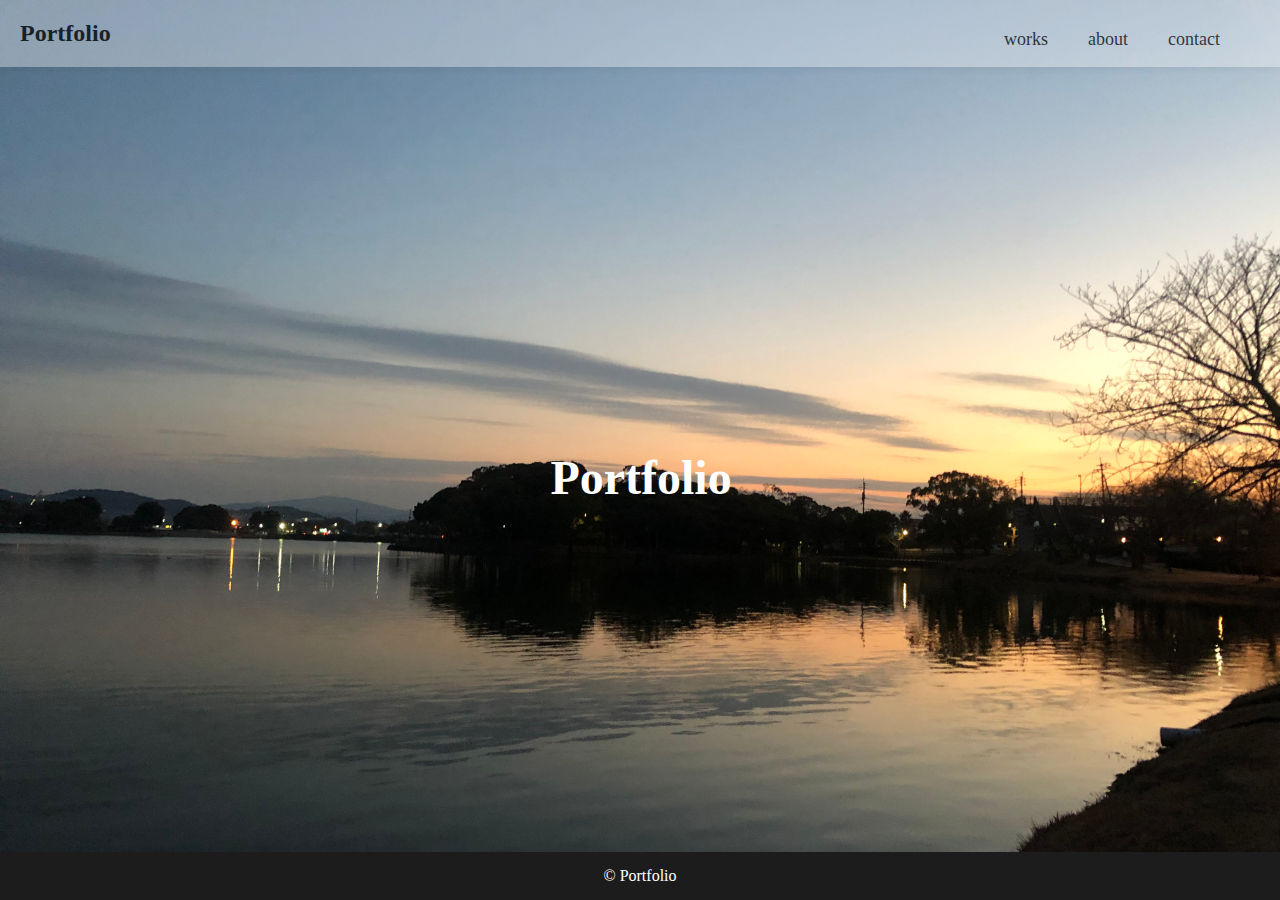
<file: index.html>
<!DOCTYPE html>
<html lang="ja">

<head>
  <meta charset="UTF-8">
  <link rel="stylesheet" href="style.css">
  <title>Portfolio</title>
</head>

<body>

  <div id="wrap">

    <header>
      <div class="title">
     <h2><a href="index.html">Portfolio</a> </h2>
      </div>
      <nav class="main-menu">
        <ul>
          <li><a href="works.html">works </a></li>
          <li><a href="about.html">about</a></li>
          <li><a href="contact.html">contact</a></li>
        </ul>
      </nav>
    </header>
   <div class="mozi">
    <h1>Portfolio</h1>
   </div>

    <footer>
      <p>&copy; Portfolio</p>
    </footer>
  </div>

</body>

</html>
</file>
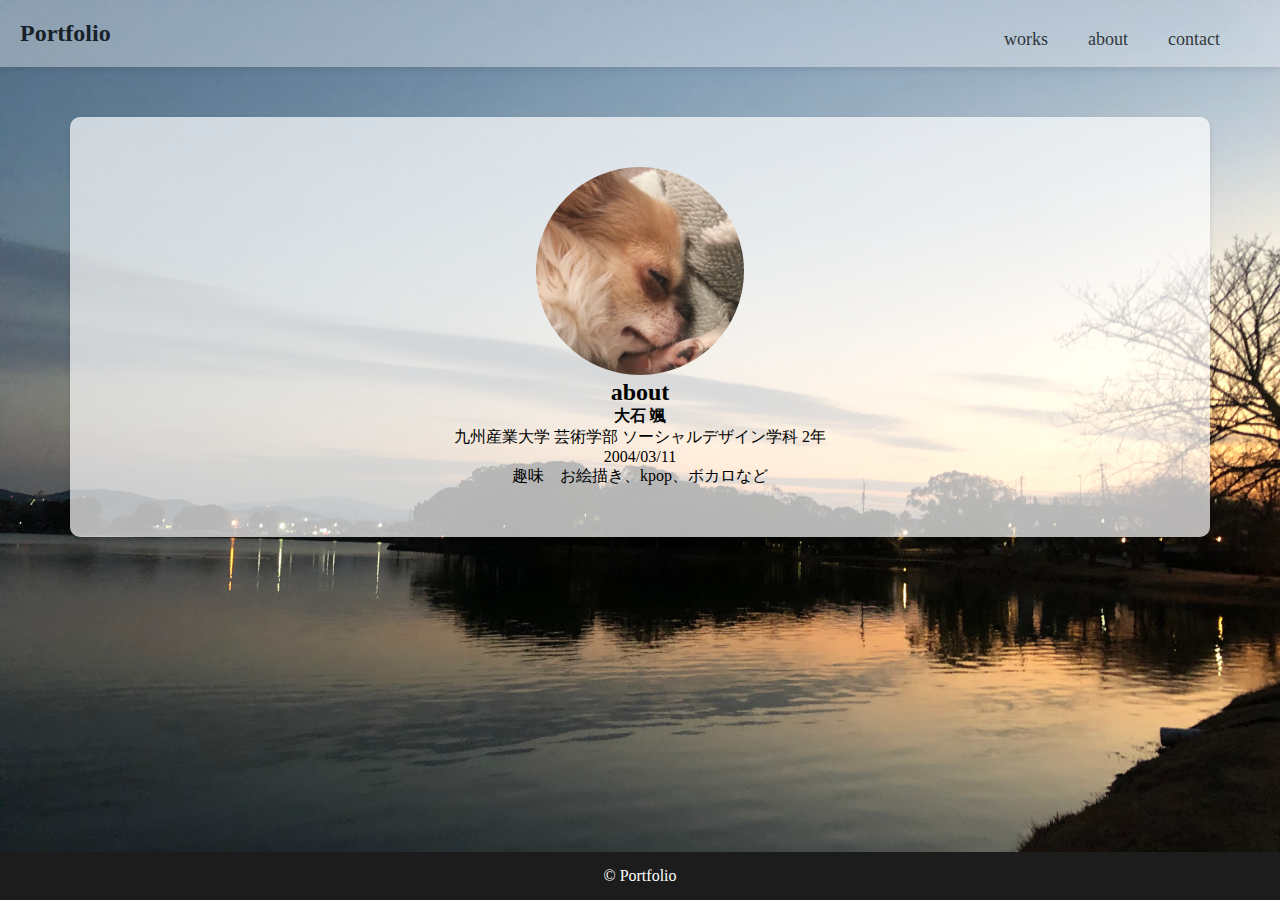
<file: about.html>
<!DOCTYPE html>
<html lang="ja">

<head>
  <meta charset="UTF-8">
  <link rel="stylesheet" href="about.css">
  <title>about</title>
</head>

<body>

  <div id="wrap">

    <header>
      <div class="title">
     <h2><a href="index.html">Portfolio</a> </h2>
      </div>
      <nav class="main-menu">
        <ul>
          <li><a href="works.html">works </a></li>
          <li><a href="about.html">about</a></li>
          <li><a href="contact.html">contact</a></li>
        </ul>
      </nav>
    </header>
   
    <main>
      <div class="aikon">
<img src="img/IMG_4799.JPG" alt="aikon">
      </div>
      <h2>about</h2>
      <h4>大石 颯</h4>
      <ul>
      <li>九州産業大学 芸術学部 ソーシャルデザイン学科 2年</li>
      <li>2004/03/11</li>
      <li>趣味　お絵描き、kpop、ボカロなど</li>
      </ul>
      
    </main>

    <footer>
      <p>&copy; Portfolio</p>
    </footer>
  </div>

</body>

</html>
</file>
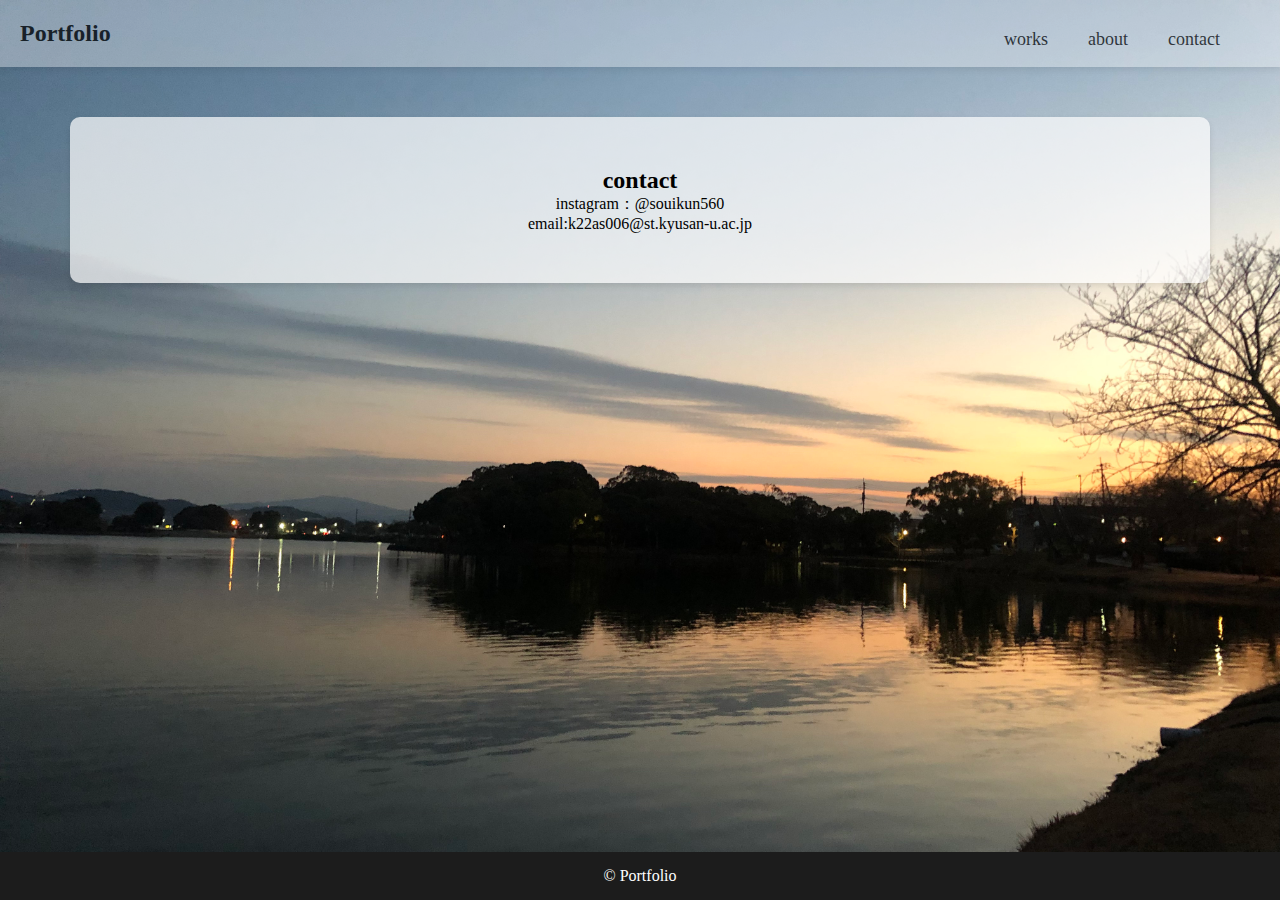
<file: contact.html>
<!DOCTYPE html>
<html lang="ja">

<head>
  <meta charset="UTF-8">
  <link rel="stylesheet" href="contact.css">
  <title>contact</title>
</head>

<body>

  <div id="wrap">

    <header>
      <div class="title">
     <h2><a href="index.html">Portfolio</a> </h2>
      </div>
      <nav class="main-menu">
        <ul>
          <li><a href="works.html">works </a></li>
          <li><a href="about.html">about</a></li>
          <li><a href="contact.html">contact</a></li>
        </ul>
      </nav>
    </header>
   
    <main>
      <h2>contact</h2>
      <p>instagram：@souikun560</p>
      <p>email:k22as006@st.kyusan-u.ac.jp</p>
    </main>

    <footer>
      <p>&copy; Portfolio</p>
    </footer>
  </div>

</body>

</html>
</file>
<file: style.css>
@charset "UTF-8";

* {
  margin: 0;
  padding: 0 ;
  list-style: none;
  text-decoration: none;
;
}

#wrap {
  width: 100%;
  max-width: auto;
  margin: 0 ;

}

body {
	background-image: url("img/IMG_2143.jpg");
	background-repeat: no-repeat;
	height: 100vh;
	width: 100; 
	background-size: cover;
  margin: 0;
  padding: 0;
  height: 100%;
}


header {
  background-color: rgba(255, 255, 255, 0.5);
  color: #000000;
  padding: 20px;
  top: 0;
  opacity:0.7; 
  width: 100;
  margin: 0;
  position: sticky;
	box-shadow: 0 3px 6px rgba(0, 0, 0, 0.05);
}

.title{
  color: #000000;
  display: block;
  
}

.title a:hover{
  color: #a1c7c7; 
}

a,a:visited{
  color: #000000;}

.main-menu {
  background: rgba(45, 42, 86, 0.) ;
  position: absolute;
  top: 19px;
  right: 40px;
}

.main-menu ul {
  display: flex;
  justify-content: center;
}

.main-menu ul li a {
  color: #000000;
  display: block;
  padding: 10px 20px;
  font-size: large;

}

 
.main-menu ul li a:hover { 
  color: #a1c7c7; 
} 

.mozi{
  color: #fff;
  font-size: 24px;
  position: absolute;
  text-align: center;
  left: 43%;
  top: 50%;
  vertical-align:  middle;
  margin: 0 auto;
}

footer {
  background: #1c1c1c;
  color: #FFF;
  text-align: center;
  width: 100%;
  position: absolute;
  left: 0;
  bottom: 0;
  padding-bottom: 15px;
  padding-top: 15px;
}
html {
  scroll-behavior: smooth;
}
</file>
<file: about.css>
@charset "UTF-8";

* {
  margin: 0;
  padding: 0 ;
  list-style: none;
  text-decoration: none;
;
}

#wrap {
  width: 100%;
  max-width: auto;
  margin: 0 ;
}

body {

  background-image: url("img/IMG_2143.jpg");
  background-repeat: no-repeat;
  height: 100vh;
  width: 100; 
  background-size: cover;
  margin: 0;
  padding: 0;
  height: 100%;
  
}

main{
background-color: rgba(255, 255, 255, 0.7);
border-radius: 10px;
border: #000000;
text-align: center;
padding: 50px;
margin-top: 50px;
margin-bottom: 50px;
margin-left: 70px;
margin-right: 70px;
box-shadow: 0 3px 6px rgba(0, 0, 0, 0.1);
}

header {
  background-color: rgba(255, 255, 255, 0.5);
  color: #000000;
  padding: 20px;
  top: 0;
  opacity:0.7; 
  width: 100;
  margin: 0;
  position: sticky;
	box-shadow: 0 3px 6px rgba(0, 0, 0, 0.1);
}

.title{
  color: #000000;
  display: block;
}

.title a:hover{
  color: #a1c7c7; 
}

a,a:visited{
  color: #000000;}

.main-menu {
  background: rgba(45, 42, 86, 0.) ;
  position: absolute;
  top: 19px;
  right: 40px;
}

.main-menu ul {
  display: flex;
  justify-content: center;
}

.main-menu ul li a {
  color: #000000;
  display: block;
  padding: 10px 20px;
  font-size: large;

}

 
.main-menu ul li a:hover { 
  color: #a1c7c7; 
} 
.aikon img{
 width: 20%;
 height: 20%;
 border-radius: 50%;
}

footer {
  background: #1c1c1c;
  color: #FFF;
  text-align: center;
  width: 100%;
  position: absolute;
  left: 0;
  bottom: 0;
  padding-bottom: 15px;
  padding-top: 15px;
}
html {
  scroll-behavior: smooth;
}
</file>
<file: contact.css>
@charset "UTF-8";

* {
  margin: 0;
  padding: 0 ;
  list-style: none;
  text-decoration: none;
;
}

#wrap {
  width: 100%;
  max-width: auto;
  margin: 0 ;
}

body {

  background-image: url("img/IMG_2143.jpg");
  background-repeat: no-repeat;
  height: 100vh;
  width: 100; 
  background-size: cover;
  margin: 0;
  padding: 0;
  height: 100%;
  
}

main{
background-color: rgba(255, 255, 255, 0.7);
border-radius: 10px;
border: #000000;
text-align: center;
padding: 50px;
margin-top: 50px;
margin-bottom: 50px;
margin-left: 70px;
margin-right: 70px;
box-shadow: 0 3px 6px rgba(0, 0, 0, 0.1);
}

header {
  background-color: rgba(255, 255, 255, 0.5);
  color: #000000;
  padding: 20px;
  top: 0;
  opacity:0.7; 
  width: 100;
  margin: 0;
  position: sticky;
	box-shadow: 0 3px 6px rgba(0, 0, 0, 0.1);
}

.title{
  color: #000000;
  display: block;
}

.title a:hover{
  color: #a1c7c7; 
}

a,a:visited{
  color: #000000;}

.main-menu {
  background: rgba(45, 42, 86, 0.) ;
  position: absolute;
  top: 19px;
  right: 40px;
}

.main-menu ul {
  display: flex;
  justify-content: center;
}

.main-menu ul li a {
  color: #000000;
  display: block;
  padding: 10px 20px;
  font-size: large;

}

 
.main-menu ul li a:hover { 
  color: #a1c7c7; 
} 
.aikon img{
 width: 20%;
 height: 20%;
 border-radius: 50%;
}

footer {
  background: #1c1c1c;
  color: #FFF;
  text-align: center;
  width: 100%;
  position: absolute;
  left: 0;
  bottom: 0;
  padding-bottom: 15px;
  padding-top: 15px;
}
html {
  scroll-behavior: smooth;
}
</file>
